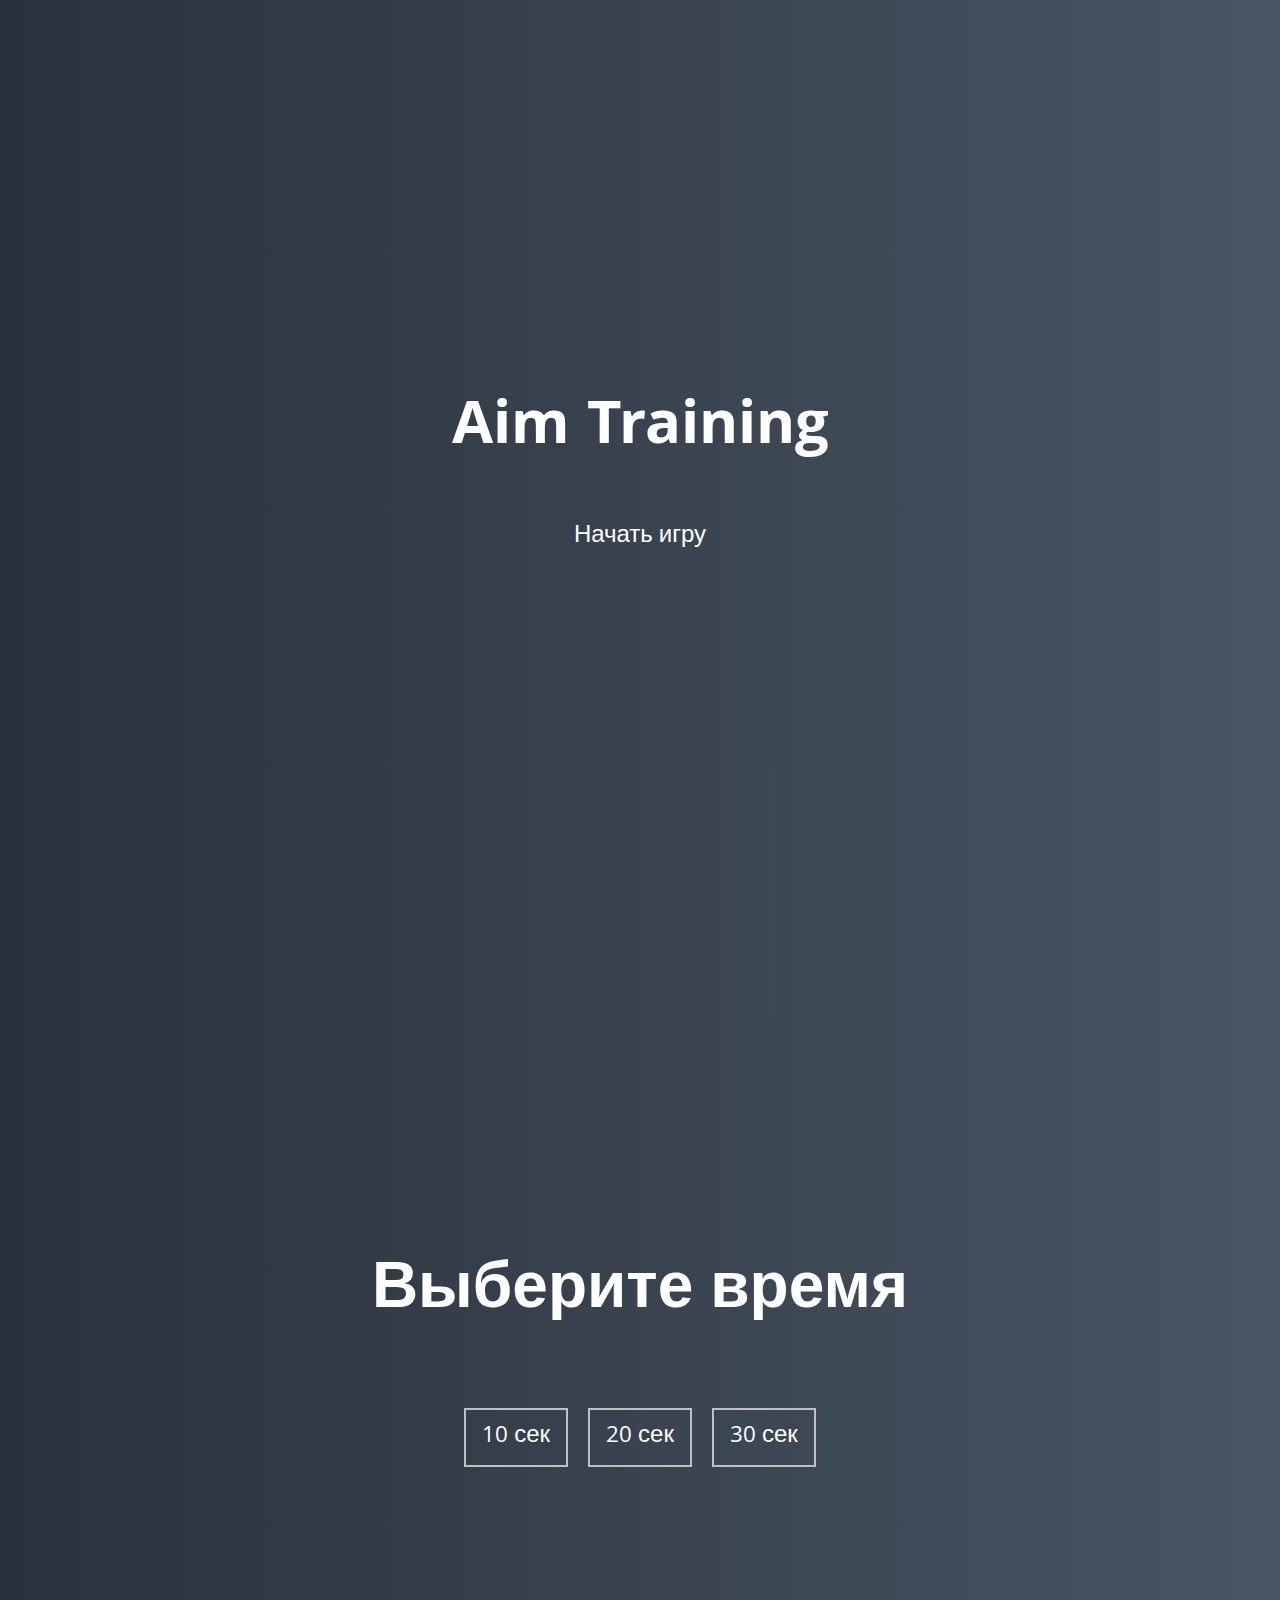
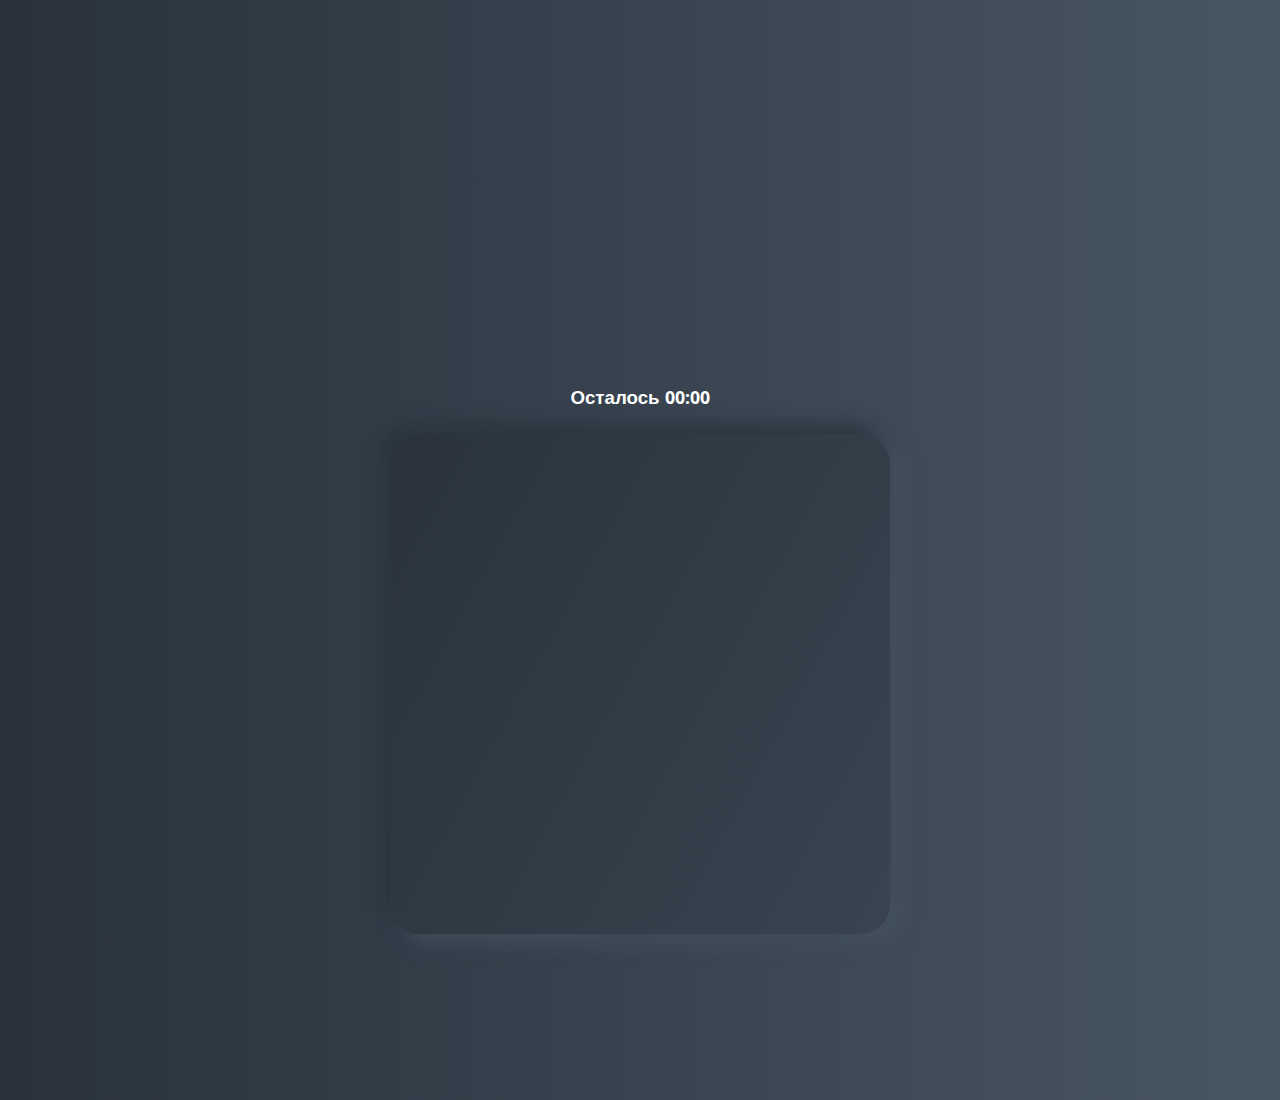
<file: work-practis-netologi-my!!!/AIM_TRENING/index.html>
<!DOCTYPE html>
<html lang="en">

<head>
	<meta charset="UTF-8" />
	<meta name="viewport" content="width=device-width, initial-scale=1.0" />
	<link rel="stylesheet" href="styles.css" />
	<title>Aim Training | Проект 5</title>
</head>

<body>
	<div class="screen ">
		<h1>Aim Training</h1>
		<a href="#" class="start" id="start">Начать игру</a>
	</div>

	<div class="screen ">
		<h1>Выберите время</h1>
		<ul class="time-list" id="time-list">
			<li>
				<button class="time-btn" data-time='10'>
					10 сек
				</button>
			</li>
			<li>
				<button class="time-btn" data-time='20'>
					20 сек
				</button>
			</li>
			<li>
				<button class="time-btn" data-time='30'>
					30 сек
				</button>
			</li>
		</ul>
	</div>

	<div class="screen">
		<h3>Осталось <span id="time">00:00</span></h3>
		<div class="board" id="board"></div>
	</div>
	<script src="app.js"></script>
</body>

</html>
</file>
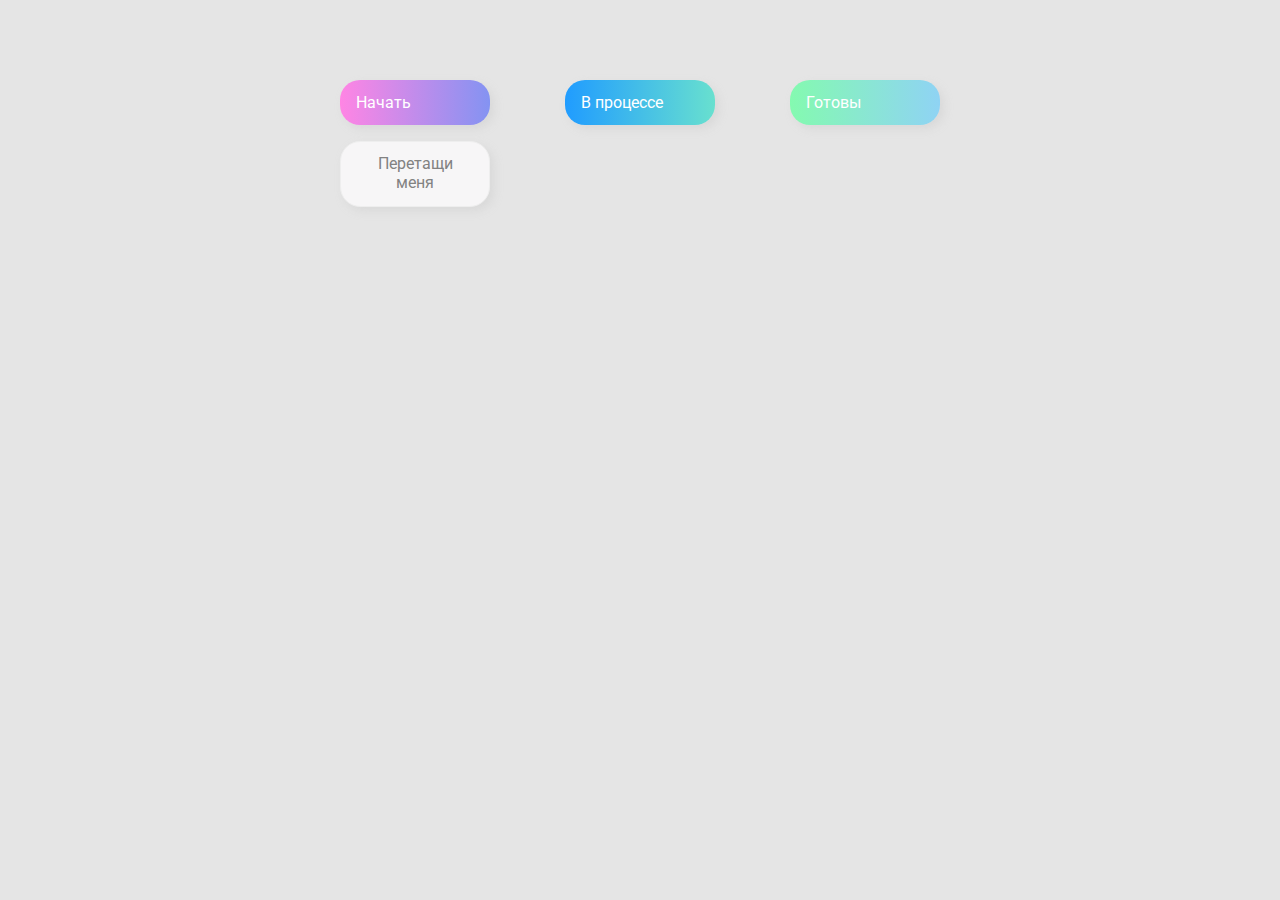
<file: work-practis-netologi-my!!!/dotCome/index.html>
<!DOCTYPE html>
<html lang="en">
  <head>
    <meta charset="UTF-8" />
    <meta name="viewport" content="width=device-width, initial-scale=1.0" />
    <link rel="stylesheet" href="styles.css" />
    <title>Drag & Drop | Проект 2</title>
  </head>
  <body>
    <div>
      <div class="row">
        <div class="col-header start">Начать</div>
        <div class="col-header progress">В процессе</div>
        <div class="col-header done">Готовы</div>
      </div>

      <div class="row">
        <div class="placeholder">
          <div class="item" draggable="true">Перетащи меня</div>
        </div>
        <div class="placeholder"></div>
        <div class="placeholder"></div>
      </div>
    </div>
	<script src="index.js"></script>
  </body>
</html>
</file>
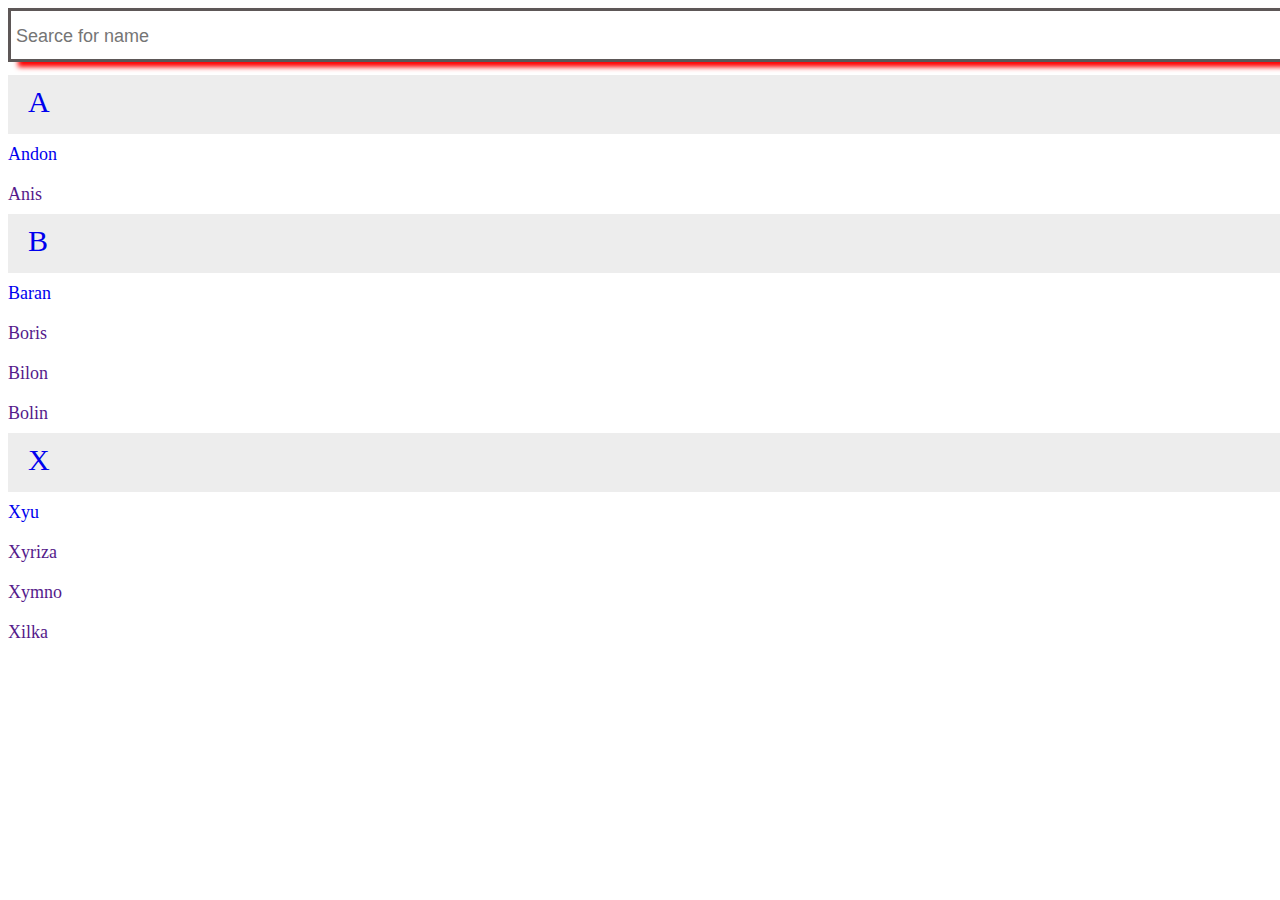
<file: work-practis-netologi-my!!!/filterSite/index.html>
<!DOCTYPE html>
<html lang="en">

<head>
	<meta charset="UTF-8">
	<meta name="viewport" content="width=device-width, initial-scale=1.0">
	<title>Document</title>
	<link rel="stylesheet" href="index.css">
</head>

<body>
	<input type="text" id="Input" onkeyup="myFunc()" placeholder="Searce for name">
	<ul id="MyUI">
		<li><a href="#" class="header"> A</a></li>
		<li> <a href="#"> Andon</a></li>
		<li> <a href=""> Anis</a></li>

		<li><a href="#" class="header"> B</a></li>
		<li> <a href="#">Baran</a></li>
		<li> <a href=""> Boris</a></li>
		<li> <a href=""> Bilon</a></li>
		<li> <a href=""> Bolin</a></li>

		<li><a href="#" class="header"> X</a></li>
		<li> <a href="#"> Xyu</a></li>
		<li> <a href=""> Xyriza</a></li>
		<li> <a href=""> Xymno</a></li>
		<li> <a href=""> Xilka</a></li>
	</ul>
	<script src="index.js"></script>
</body>

</html>
</file>
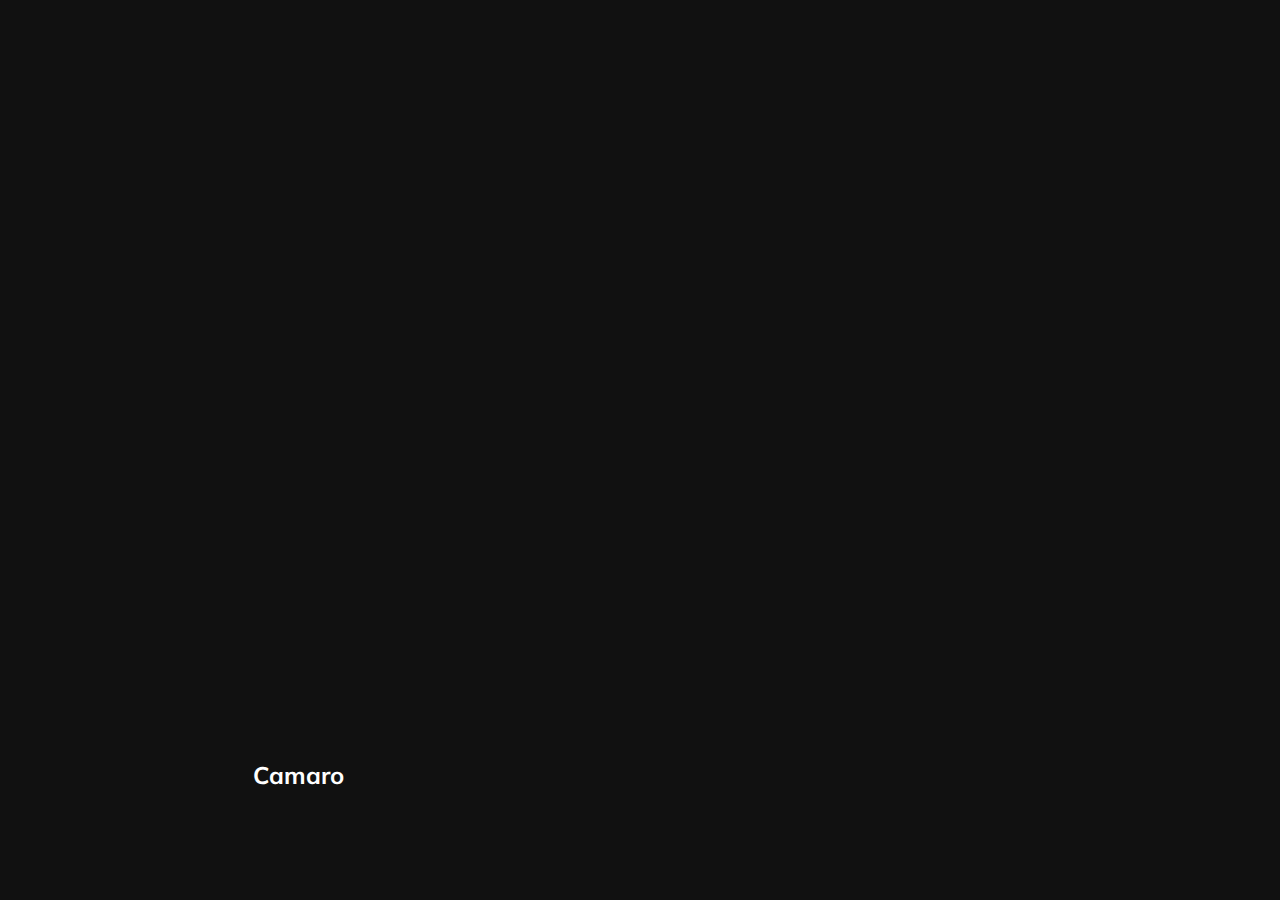
<file: work-practis-netologi-my!!!/sliderOne/index.html>
<!DOCTYPE html>
<html lang="en">

<head>
	<meta charset="UTF-8" />
	<meta name="viewport" content="width=device-width, initial-scale=1.0" />
	<link rel="stylesheet" href="styles.css" />
	<title>Карточки | Проект 1</title>
</head>

<body>
	<div class="container">
		<div class="slide"
			style="background-image: url('https://images.unsplash.com/photo-1583121274602-3e2820c69888?ixid=MnwxMjA3fDB8MHxwaG90by1wYWdlfHx8fGVufDB8fHx8&ixlib=rb-1.2.1&auto=format&fit=crop&w=1650&q=80');">
			<h3>Ferrari</h3>
		</div>
		<div class="slide" style="
          background-image: url('https://images.unsplash.com/photo-1573950940509-d924ee3fd345?ixlib=rb-1.2.1&ixid=MnwxMjA3fDB8MHxwaG90by1wYWdlfHx8fGVufDB8fHx8&auto=format&fit=crop&w=1696&q=80');
        ">
			<h3>Lamborghini</h3>
		</div>
		<div class="slide active" style="
          background-image: url('https://images.unsplash.com/photo-1492144534655-ae79c964c9d7?ixlib=rb-1.2.1&ixid=MnwxMjA3fDB8MHxwaG90by1wYWdlfHx8fGVufDB8fHx8&auto=format&fit=crop&w=1694&q=80');
        ">
			<h3>Camaro</h3>
		</div>
		<div class="slide " style="
          background-image: url('https://images.unsplash.com/photo-1535732820275-9ffd998cac22?ixlib=rb-1.2.1&ixid=MnwxMjA3fDB8MHxwaG90by1wYWdlfHx8fGVufDB8fHx8&auto=format&fit=crop&w=1650&q=80');
        ">
			<h3>Aston</h3>
		</div>
		<div class="slide" style="
          background-image: url('https://images.unsplash.com/photo-1554744512-d6c603f27c54?ixid=MnwxMjA3fDB8MHxwaG90by1wYWdlfHx8fGVufDB8fHx8&ixlib=rb-1.2.1&auto=format&fit=crop&w=1650&q=80');
        ">
			<h3>Tesla</h3>
		</div>
	</div>
	<script src="index.js"></script>
</body>

</html>
</file>
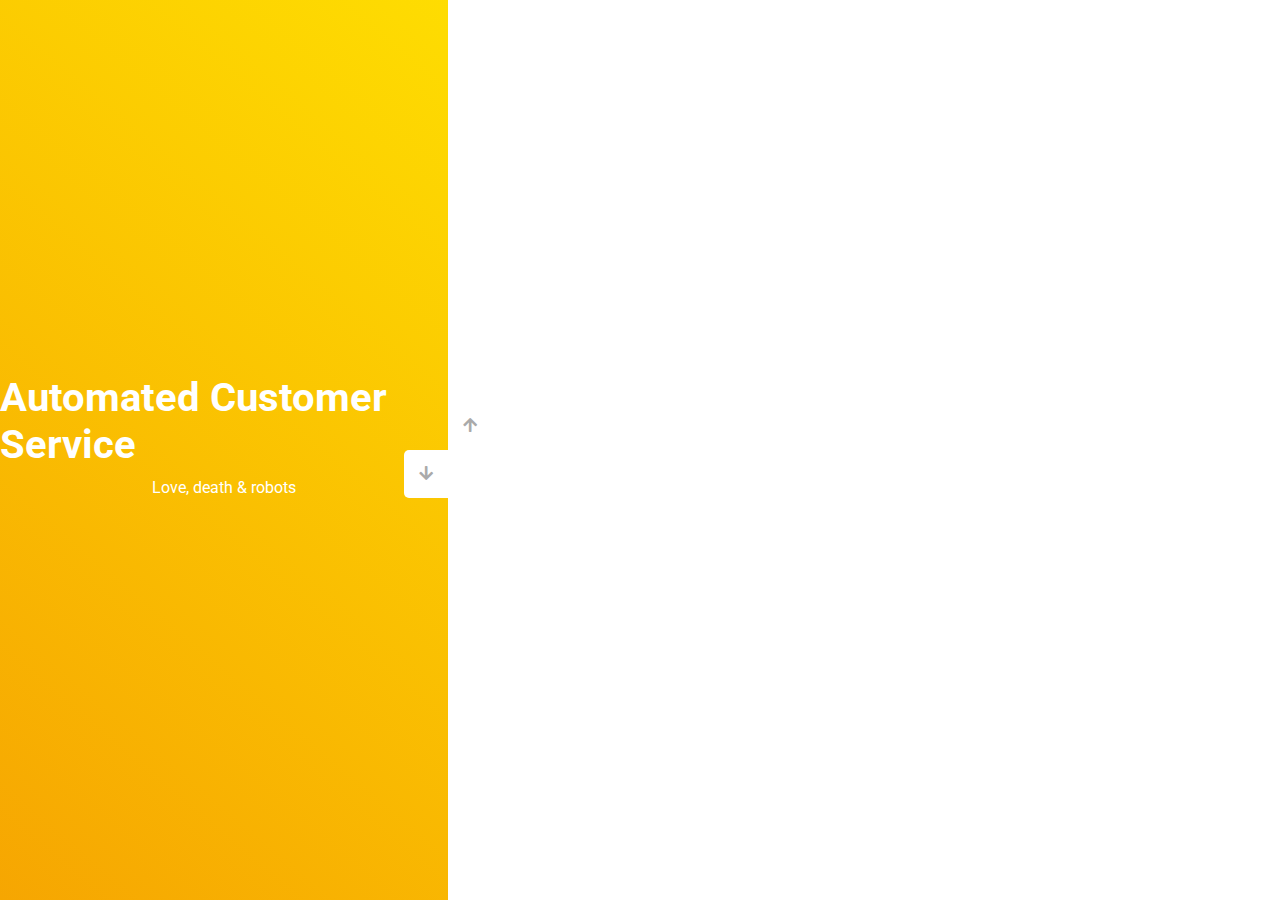
<file: work-practis-netologi-my!!!/sliderTwo/index.html>
<!DOCTYPE html>
<html lang="en">
    <head>
        <meta charset="UTF-8" />
        <meta name="viewport" content="width=device-width, initial-scale=1.0" />
        <link
            rel="stylesheet"
            href="https://cdnjs.cloudflare.com/ajax/libs/font-awesome/5.15.1/css/all.min.css"
        />
        <link rel="stylesheet" href="style.css" />
        <title>Слайдер | Проект 3</title>
    </head>
    <body>
        <div class="container">
            <div class="sidebar">
                <div
                    style="
                        background: linear-gradient(
                            229.99deg,
                            #11dee9 -26%,
                            #017e8b 145%
                        );
                    "
                >
                    <h1>Snow in the desert</h1>
                    <p>Love, death & robots</p>
                </div>
                <div
                    style="
                        background: linear-gradient(
                            215.32deg,
                            #f90306 -1%,
                            #9e0706 124%
                        );
                    "
                >
                    <h1>Life Hutch</h1>
                    <p>Love, death & robots</p>
                </div>
                <div
                    style="
                        background: linear-gradient(
                            221.87deg,
                            #8308ea 1%,
                            #5305af 128%
                        );
                    "
                >
                    <h1>Zima Blue</h1>
                    <p>Love, death & robots</p>
                </div>
                <div
                    style="
                        background: linear-gradient(
                            220.16deg,
                            #ffe101 -8%,
                            #f39102 138%
                        );
                    "
                >
                    <h1>Automated Customer Service</h1>
                    <p>Love, death & robots</p>
                </div>
            </div>
            <div class="main-slide">
                <div
                    style="
                        background-image: url('https://images.unsplash.com/photo-1601574968106-b312ac309953?ixlib=rb-1.2.1&ixid=MnwxMjA3fDB8MHxwaG90by1wYWdlfHx8fGVufDB8fHx8&auto=format&fit=crop&w=1996&q=80');
                    "
                ></div>
                <div
                    style="
                        background-image: url('https://images.unsplash.com/photo-1511447333015-45b65e60f6d5?ixid=MnwxMjA3fDB8MHxwaG90by1wYWdlfHx8fGVufDB8fHx8&ixlib=rb-1.2.1&auto=format&fit=crop&w=2023&q=80');
                    "
                ></div>
                <div
                    style="
                        background-image: url('https://images.unsplash.com/photo-1501529301789-b48c1975542a?ixid=MnwxMjA3fDB8MHxwaG90by1wYWdlfHx8fGVufDB8fHx8&ixlib=rb-1.2.1&auto=format&fit=crop&w=1950&q=80');
                    "
                ></div>
                <div
                    style="
                        background-image: url('https://images.unsplash.com/photo-1520263115673-610416f52ab6?ixlib=rb-1.2.1&ixid=MnwxMjA3fDB8MHxwaG90by1wYWdlfHx8fGVufDB8fHx8&auto=format&fit=crop&w=1950&q=80');
                    "
                ></div>
            </div>
            <div class="controls">
                <button class="down-button">
                    <i class="fas fa-arrow-down"></i>
                </button>
                <button class="up-button">
                    <i class="fas fa-arrow-up"></i>
                </button>
            </div>
        </div>
        <script src="index.js"></script>
    </body>
</html>
</file>
<file: work-practis-netologi-my!!!/AIM_TRENING/styles.css>
@import url("https://fonts.googleapis.com/css?family=Khula&display=swap");

* {
  box-sizing: border-box;
}

body {
  color: #fff;
  font-family: "Khula", sans-serif;
  height: 100vh;
  overflow: hidden;
  margin: 0;
  text-align: center;
}

a {
  color: #fff;
  text-decoration: none;
}

a:hover {
  color: #16d9e3;
}

.start {
  font-size: 1.5rem;
}

h1 {
  line-height: 1.4;
  font-size: 4rem;
}

.screen {
  display: flex;
  flex-direction: column;
  align-items: center;
  justify-content: center;
  height: 100vh;
  width: 100vw;
  transition: margin 0.5s ease-out;
  background: linear-gradient(90deg, #29323c 0%, #485563 100%);
}

.screen.up {
  margin-top: -100vh;
}

.time-list {
  display: flex;
  flex-wrap: wrap;
  justify-content: center;
  list-style: none;
  padding: 0;
}

.time-list li {
  margin: 10px;
}

.time-btn {
  background-color: transparent;
  border: 2px solid #c0c0c0;
  color: #fff;
  cursor: pointer;
  font-family: inherit;
  padding: 0.5rem 1rem;
  font-size: 1.5rem;
}

.time-btn:hover {
  border: 2px solid #16d9e3;
  color: #16d9e3;
}

.hide {
  opacity: 0;
}

.primary {
  color: #16d9e3;
}

.board {
  display: flex;
  justify-content: center;
  align-items: center;
  position: relative;
  width: 500px;
  height: 500px;
  background: linear-gradient(118.38deg, #29323c -4.6%, #485563 200.44%);
  box-shadow: -8px -8px 20px #2a333d, 10px 7px 20px #475462;
  border-radius: 30px;
  overflow: hidden;
}

.circle {
  background: linear-gradient(90deg, #16d9e3 0%, #30c7ec 47%, #46aef7 100%);
  position: absolute;
  border-radius: 50%;
  cursor: pointer;
}
</file>
<file: work-practis-netologi-my!!!/dotCome/styles.css>
@import url("https://fonts.googleapis.com/css?family=Roboto&display=swap");

* {
  box-sizing: border-box;
}

body {
  font-family: "Roboto", sans-serif;
  background-color: #e5e5e5;
  display: flex;
  padding-top: 5rem;
  justify-content: center;
  overflow: hidden;
  margin: 0;
}

.row {
  display: flex;
  width: 600px;
  justify-content: space-between;
  margin-bottom: 1rem;
}

.col-header {
  width: 150px;
  box-shadow: 4px 4px 9px rgba(198, 198, 198, 0.36);
  border-radius: 20px;
  padding: 0.8rem 1rem;
  color: #fff;
}

.item {
  width: 150px;
  height: 66px;
  border: 1px solid #eee;
  box-shadow: 4px 4px 9px rgba(198, 198, 198, 0.36);
  border-radius: 20px;
  background: #f7f6f7;
  padding: 0.8rem 1rem;
  color: #828282;
  text-align: center;
  cursor: grab;
}

.item:active {
  cursor: grabbing;
}

.placeholder {
  width: 150px;
  height: 66px;
}

.start {
  background: linear-gradient(90deg, #ff85e4 0%, #229efd 179.25%);
}

.progress {
  background: linear-gradient(90deg, #209cff 0%, #68e0cf 100%);
}

.done {
  background: linear-gradient(90deg, #84fab0 0%, #8fd3f4 100%);
}

.hold{
	border: 5px solid white;
}

.hide{
	display: none;
}

.draghovered{
	border-top: 2px solid blueviolet;
}
</file>
<file: work-practis-netologi-my!!!/filterSite/index.css>
#Input {
	width: 100%;
	font-size: 18px;
	padding: 15px 20px 12px 5px;
	border: 3px solid rgb(93, 87, 87);
	box-shadow: 10px 5px 5px red;
}

#MyUI{

	list-style: none;
	padding: 13px 0px 0px 0px ;
	margin: 0;
	
}

.header{
	padding: 7px 20px 12px 20px;
	width: 100%;
	font-size: 18px;
	display: block;
	font-size: 30px;
	text-decoration: none;
background-color: rgba(82, 76, 76, 0.1);
}

a{
	text-decoration: none;
	font-size: 18px;
line-height: 40px;
}
</file>
<file: work-practis-netologi-my!!!/sliderOne/styles.css>
@import url("https://fonts.googleapis.com/css?family=Muli&display=swap");

* {
	box-sizing: border-box;
}

body {
	font-family: "Muli", sans-serif;
	overflow: hidden;
	margin: 0;
	background: #111;
	height: 100vh;
	display: flex;
	justify-content: center;
	align-items: center;
}

.container {
	width: 100%;
	display: flex;
	padding: 0 20px;
}

.slide {
	height: 80vh;
	border-radius: 20px;
	margin: 10px;
	cursor: pointer;
	color: white;
	flex: 1;
	background-size: cover;
	background-position: center;
	background-repeat: no-repeat;
	position: relative;
	transition: all 500ms ease-in-out;
}

.slide h3 {
	position: absolute;
	font-size: 24px;
	bottom: 20px;
	left: 20px;
	margin: 0;
	opacity: 0;
}

.slide.active {
	flex: 10;
}

.slide.active h3 {
	opacity: 1;
	transition: opacity 0.3s ease-in;
}
</file>
<file: work-practis-netologi-my!!!/sliderTwo/style.css>
@import url("https://fonts.googleapis.com/css?family=Roboto&display=swap");

* {
    box-sizing: border-box;
    margin: 0;
    padding: 0;
}

body {
    font-family: "Roboto", sans-serif;
    height: 100vh;
}

.container {
    position: relative;
    overflow: hidden;
    width: 100vw;
    height: 100vh;
}

.sidebar {
    height: 100%;
    width: 35%;
    position: absolute;
    top: 0;
    left: 0;
    transition: transform 0.5s ease-in-out;
}

.sidebar > div {
    height: 100%;
    width: 100%;
    display: flex;
    flex-direction: column;
    align-items: center;
    justify-content: center;
    color: #fff;
}

.sidebar h1 {
    font-size: 40px;
    margin-bottom: 10px;
    margin-top: -30px;
}

.main-slide {
    height: 100%;
    position: absolute;
    top: 0;
    left: 35%;
    width: 65%;
    transition: transform 0.5s ease-in-out;
}

.main-slide > div {
    background-repeat: no-repeat;
    background-size: cover;
    background-position: center center;
    height: 100%;
    width: 100%;
}

button {
    background-color: #fff;
    border: none;
    color: #aaa;
    cursor: pointer;
    font-size: 16px;
    padding: 15px;
}

button:hover {
    color: #222;
}

button:focus {
    outline: none;
}

.container .controls button {
    position: absolute;
    left: 35%;
    top: 50%;
    z-index: 100;
}

.container .controls .down-button {
    transform: translateX(-100%);
    border-top-left-radius: 5px;
    border-bottom-left-radius: 5px;
}

.container .controls .up-button {
    transform: translateY(-100%);
    border-top-right-radius: 5px;
    border-bottom-right-radius: 5px;
}
</file>
